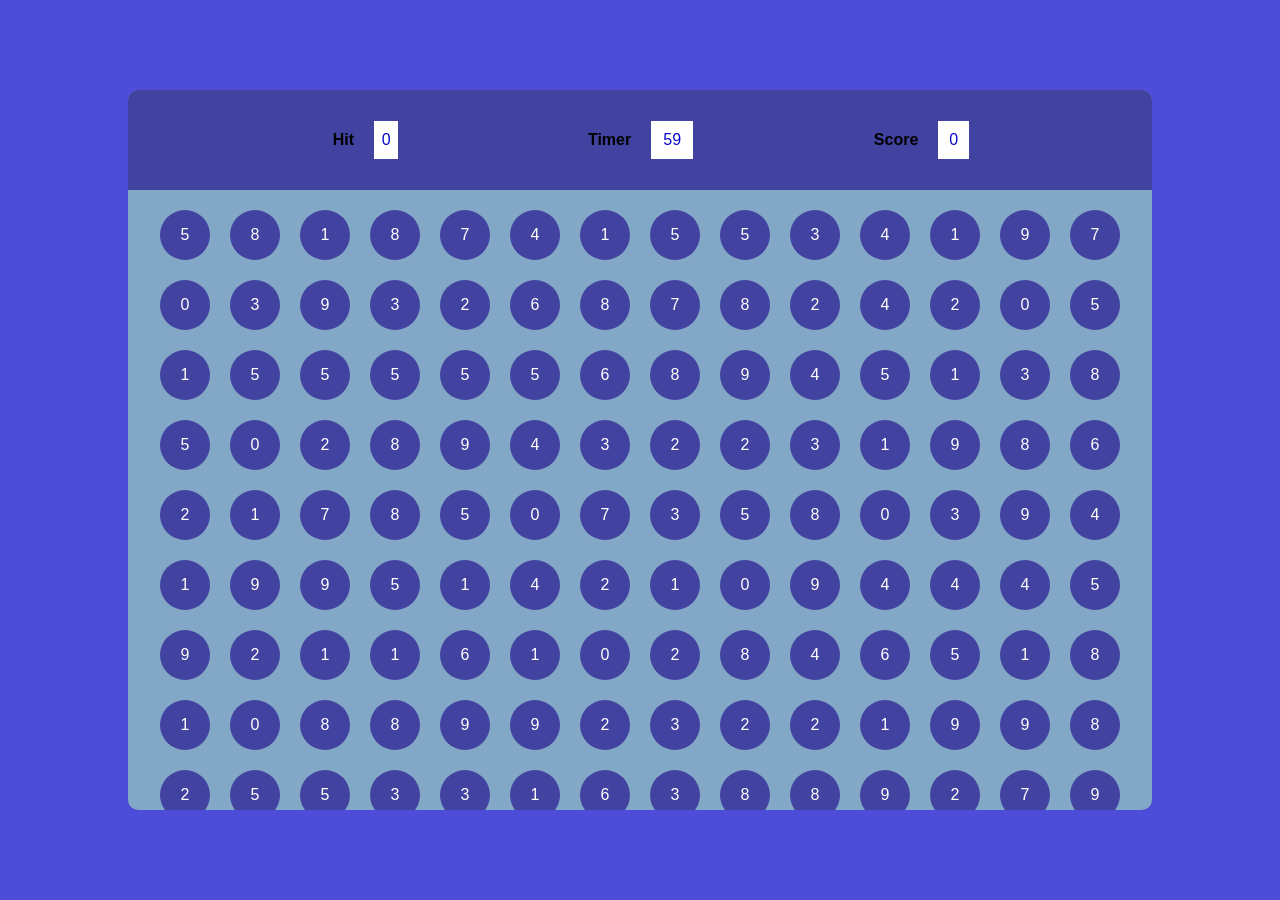
<file: Bubble Game/index.html>
<!DOCTYPE html>
<html lang="en">

<head>
    <meta charset="UTF-8">
    <meta name="viewport" content="width=device-width, initial-scale=1.0">
    <title>Bubble Game</title>
    <link rel="stylesheet" href="style.css">
</head>

<body>
    <div class="main">
        <div id="panel">
            <div class="p1">
                <div id="elem">
                    <h4>Hit</h4>
                    <div id="hitval" class="box"></div>
                </div>
                <div id="elem">
                    <h4>Timer</h4>
                    <div id="timerval"  class="box">60</div>
                </div>
                <div id="elem">
                    <h4>Score</h4>
                    <div id="scoreval" class="box">0</div>
                </div>
            </div>

            <div id="p2">
                <div class="bubble">5</div>
            </div>
        </div>
    </div>


    <script src="main.js"></script>
</body>

</html>
</file>
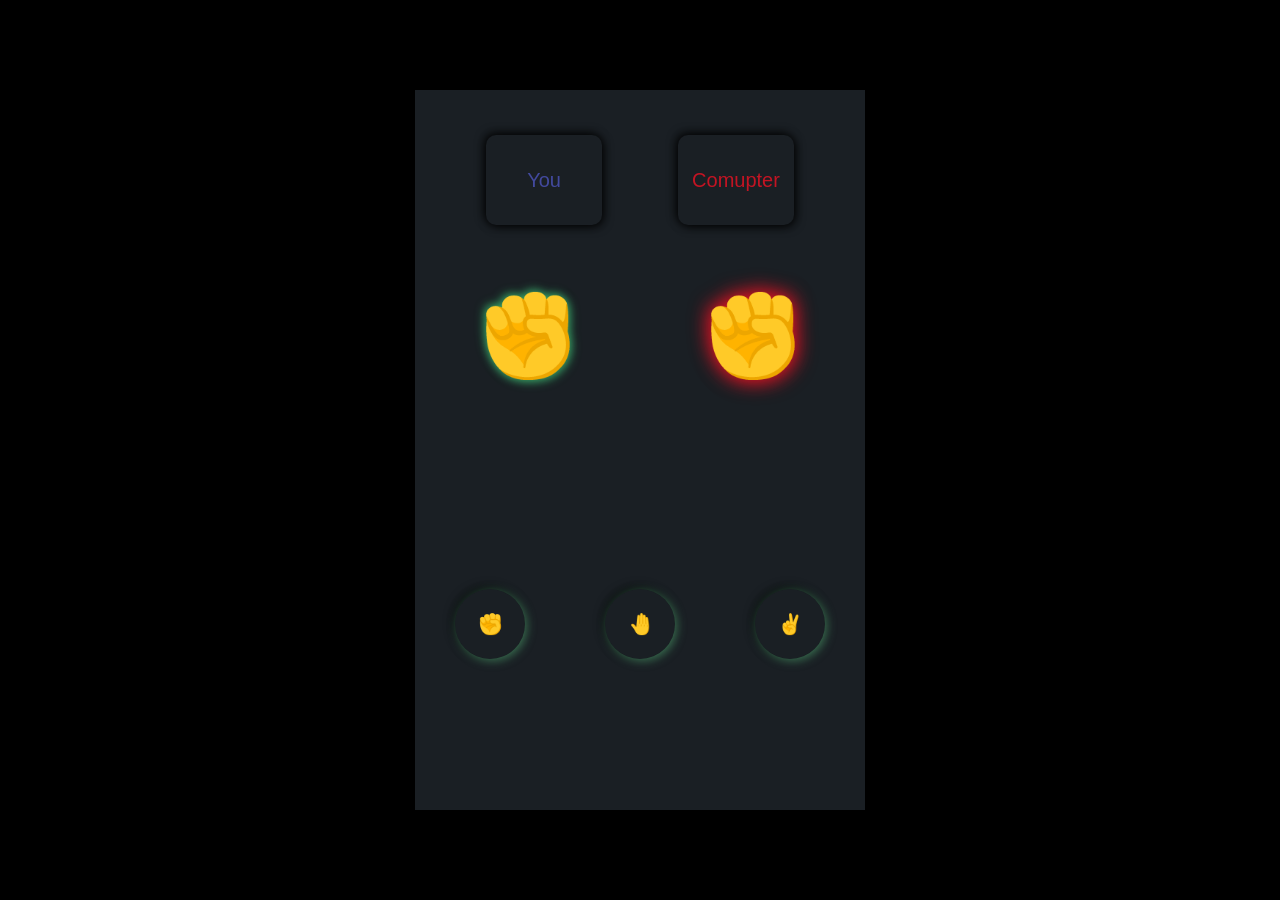
<file: SPS/index.html>
<!DOCTYPE html>
<html lang="en">

<head>
    <meta charset="UTF-8">
    <meta name="viewport" content="width=device-width, initial-scale=1.0">
    <title>Stone Paper Seisor</title>
    <link rel="stylesheet" href="style.css">
</head>

<body>
    <div class="game">
        <div class="heading">
            <div class="you-heading">You</div>
            <div class="computer-heading">Comupter</div>
        </div>
        <div class="hand">


            <div class="you">
                ✊
            </div>
            <div class="comp">
                ✊
            </div>
        </div>

        <div class="choices">
            <div class="choice" id="stone">
                ✊
            </div>
            <div class="choice" id="paper">
                🤚
            </div>
            <div class="choice" id="scissor">
                ✌️
            </div>
        </div>

        <div class="result">

        </div>
    </div>


    <script src="main.js"></script>
</body>

</html>
</file>
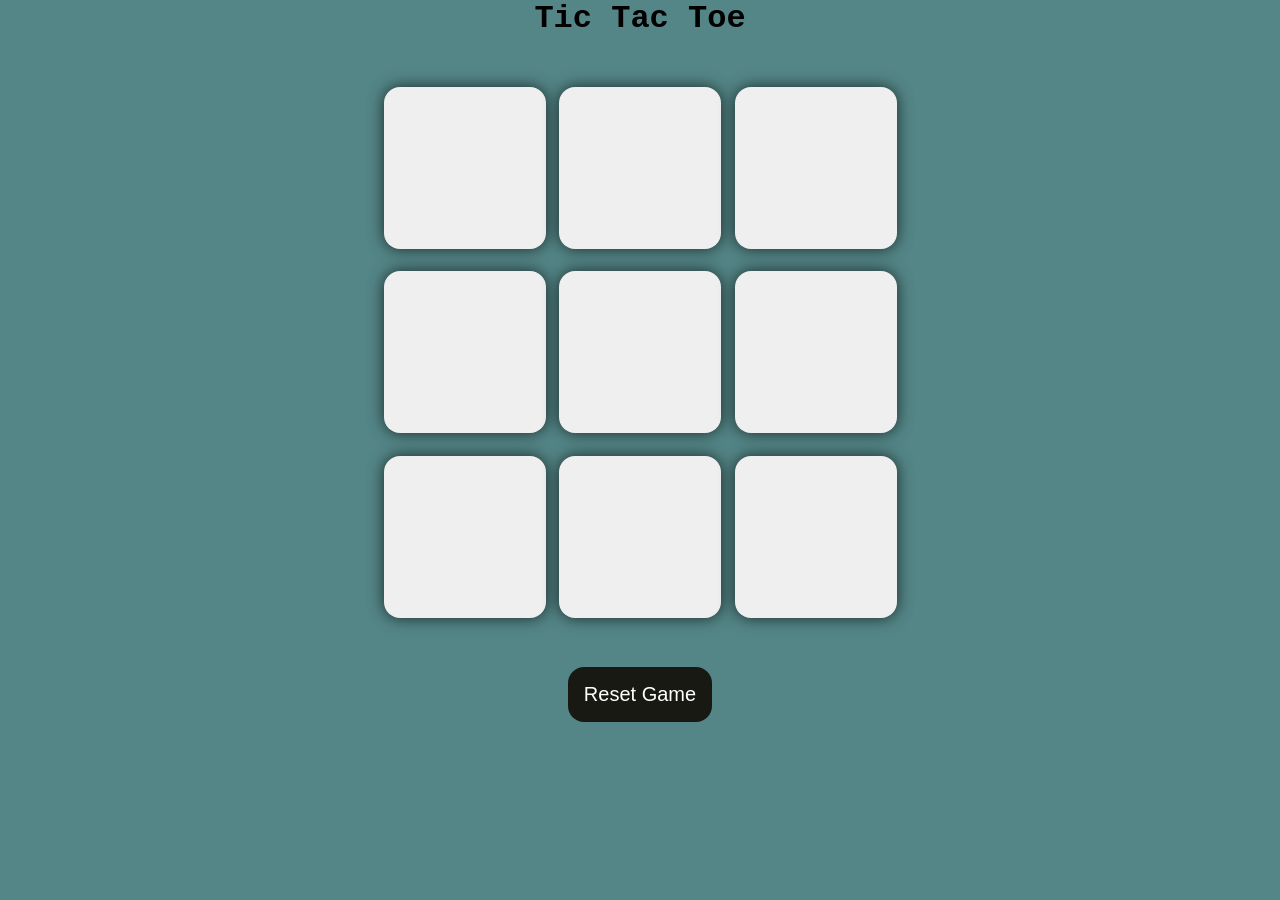
<file: tic-tac-toe/index.html>
<!DOCTYPE html>
<html lang="en">
<head>
    <meta charset="UTF-8">
    <meta name="viewport" content="width=device-width, initial-scale=1.0">
    <title>Tic Tac Toe</title>
    <link rel="stylesheet" href="style.css">
</head>
<body>
    <div class="msgContainer hide">
        <p id="msg">winner</p>
        <button onclick="resetGame()" id="newgame">New Game</button>
    </div>
    <h1>Tic Tac Toe</h1>

    <div class="container">
        <div class="game">
            <button class="box"></button>
            <button class="box"></button>
            <button class="box"></button>
            <button class="box"></button>
            <button class="box"></button>
            <button class="box"></button>
            <button class="box"></button>
            <button class="box"></button>
            <button class="box"></button>
        </div>

    </div>
    <button onclick="resetGame()" id="reset">Reset Game</button>
    

    <script src="main.js"></script>
</body>
</html>
</file>
<file: Bubble Game/style.css>
* {
    margin: 0;
    padding: 0;
    box-sizing: border-box;
    font-family: "popins", sans-serif;
}

html,
body {
    height: 100%;
    width: 100%;
}

.main {
    display: flex;
    align-items: center;
    justify-content: center;
    height: 100%;
    width: 100%;
    background-color: rgb(77, 77, 218);
}

#panel {
    overflow: hidden;
    height: 80%;
    width: 80%;
    background-color: rgb(130, 167, 199);
    border-radius: 10px;
}

.p1 {
    padding: 0px 20%;
    display: flex;
    align-items: center;
    justify-content: space-between;
    width: 100%;
    height: 100px;
    background-color: rgb(66 66 160);
}

#elem {
    display: flex;
    align-items: center;
    gap: 20px;
}

.box {

    padding: 10px 15%;
    background-color: #fff;
    color: #0909cb;
}

#p2 {
    display: flex;
    justify-content: center;
    align-items: center;
    flex-wrap: wrap;
    gap: 20px;
    padding: 20px;
    width: 100%;
    height: calc(100% - 100px);
}

.bubble {
    display: flex;
    align-items: center;
    justify-content: center;
    height: 50px;
    width: 50px;
    background-color: rgb(66 66 160);
    border-radius: 50%;
    color: #fff;
}
.bubble:hover{
    cursor:pointer;
    background-color: #0909cb;
}
</file>
<file: SPS/style.css>
*{
    margin: 0;
padding: 0;
box-sizing: border-box;
font-family: sans-serif;
}
body{
    width: 100vw;
    height: 100vh;
    background-color: #000;
    display: flex;
    justify-content: center;
    align-items: center;
}
.heading{
    width: 30%;
    height: 10%;
    position: absolute;
    font-size: 20px;
    display: flex;
    align-items: center;
    justify-content: space-around;
    top: 15%;
}
.you-heading,.computer-heading{
    width: 30%;
    height: 100%;
    background-color: transparent;
    display: flex;
    align-items: center;
    justify-content: center;
    border-radius: 10px;
    top: 10%;
    box-shadow: 2px 2px 10px rgba(0,0,0,0.8) ,-2px -2px 10px rgba(0,0,0,0.8) ;
}
.you-heading{
   color: rgba(76, 84, 187, 0.8);
}
.computer-heading{
    
    color: rgba(238, 17, 35, 0.8)
}

.game{
    width: 80vw;
    height: 80vh;
    max-width: 450px;
    background-color: rgb(26, 31, 36);
    display: flex;
    align-items: center;
    flex-direction: column;
}
.hand{
    width: 100%;
    height: 60%;
    display: flex;
    align-items: center;
    justify-content:space-around;
    font-size: 80px;
    margin-top: 30px;
}

.you{
    text-shadow: 2px 2px 10px rgba(58, 172, 106, 0.8) ,-2px -2px 10px rgba(58, 172, 106, 0.8) ;
}

.comp{
/*     
    text-shadow: 2px 2px 10px rgba(58, 172, 106, 0.8) ,-2px -2px 10px rgba(58, 172, 106, 0.8) ; */
    text-shadow:  2px 2px 20px rgba(238, 17, 35, 0.8),  -2px -2px 20px rgba(238, 17, 35, 0.8);
}

.choices{
    width: 100%;
    height: 20%;
    display: flex;
    align-items: center;
    justify-content: space-around;
}
.choice{
    width: 70px;
    height: 70px;
    border-radius: 50%;
    background-color: transparent;
    display: flex;
    justify-content: center;
    align-items: center;
    box-shadow: 2px 2px 10px rgba(69,135,96,0.8) ,-2px -2px 10px rgba(0,0,0,0.8) ;
    font-size: 20px;
    transition: all 0.5s;
    cursor: pointer;
}
.choice:hover{
  box-shadow: 2px 2px 10px rgba(69,135,96,0.8),-2px -2px 10px rgba(69,135,96,0.8);
}
.result{
    width: 70%;
    height: 10%;
    background-color: transparent;
    margin-top: 25px;
    border-radius: 10px;
    
    display: flex;
    align-items: center;
    justify-content: center;
}
.draw{
    box-shadow: inset 2px 2px 20px rgba(76, 84, 187, 0.8), inset -2px -2px 20px rgba(76, 84, 187, 0.8);
    color: rgba(76, 84, 187, 0.8);
}
.win{
    box-shadow:inset 2px 2px 20px rgba(57, 207, 37, 0.8), inset -2px -2px 20px rgba(57, 207, 37, 0.8);
    color:rgba(57, 207, 37, 0.8);
}
.lose{
    box-shadow: inset 2px 2px 20px rgba(238, 17, 35, 0.8), inset -2px -2px 20px rgba(238, 17, 35, 0.8);
    color:  rgba(238, 17, 35, 0.8);;
}
@keyframes shake{
    0%,50%,100%{
        transform: translatey(0px);
    }
    20%{
        transform: translatey(20px);
    }
    75%{
        transform: translatey(-20px);
    }
}
</file>
<file: tic-tac-toe/style.css>
*{
    margin: 0;
    padding: 0;
 }
body , html{
    font-family: 'Courier New', Courier, monospace;
    background-color: #548687;
    text-align: center;
}

.container{
    height: 70vh;
    display: flex;
    justify-content: center;
    align-items: center;
}

.game{
    height: 60vmin;  
    width: 60vmin;  
    display: flex;
    flex-wrap: wrap;
    justify-content: center;
    align-items: center;
    gap: 1.5vmin;
}

.box{
    height: 18vmin;
    width:  18vmin;
    border-radius: 1rem;
    border: none;
    box-shadow: 0 0 1rem rgba(0,0,0,0.7);
    font-size: 8vmin;
    color: #b0413b;
}

#reset{
    cursor: pointer;
    padding: 1rem;
    font-size: 1.25rem;
    background-color: #191913;
    color: #fff;
    border-radius: 1rem;
    border: none;
}

#newgame{
    cursor: pointer;
    padding: 1rem;
    font-size: 1.25rem;
    background-color: #191913;
    color: #fff;
    border-radius: 1rem;
    border: none;
}

#msg {
    color: #ffffc7 ;
    font-size: 5vmin;
}

.msgContainer{
    height: 15vmin;
}

.hide{
    display: none;
}
</file>
